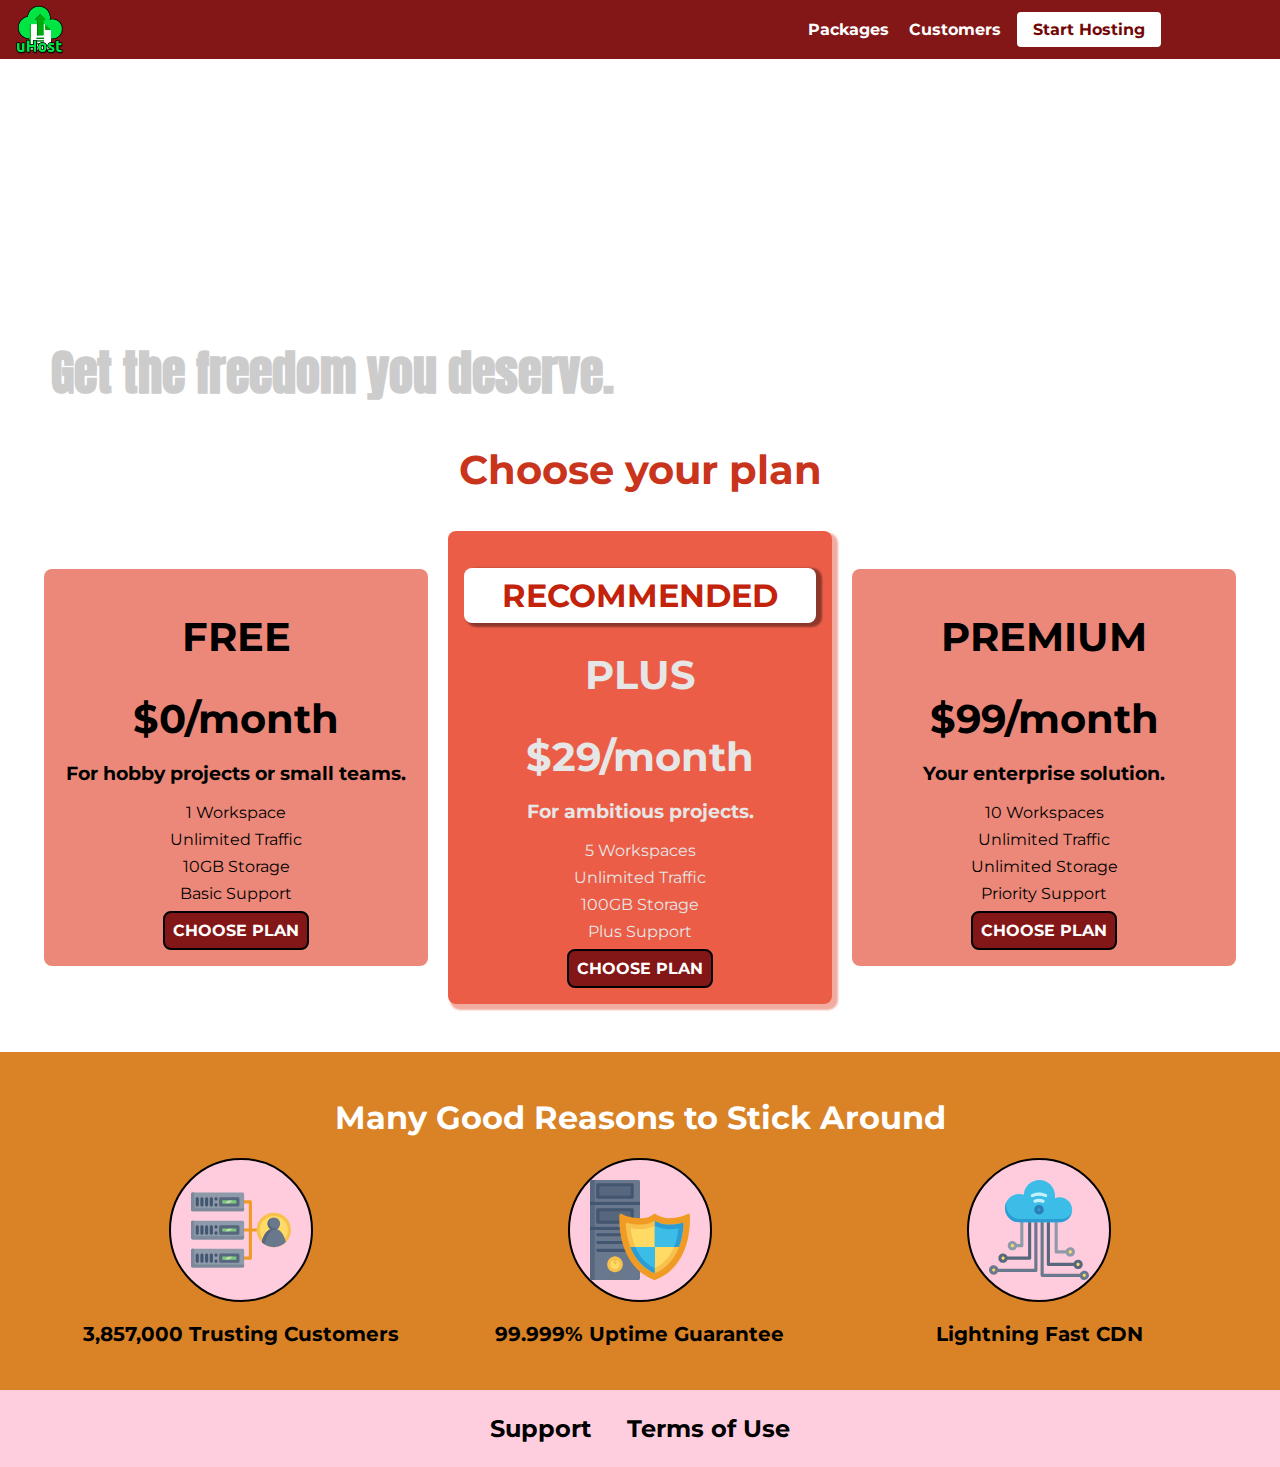
<file: index.html>
<!DOCTYPE html>
<html lang="en">
  <head>
    <meta charset="UTF-8" />
    <!-- <meta name="viewport" content="width=device-width, initial-scale=1.0" /> -->
    <title>uHost</title>
    <link rel="preconnect" href="https://fonts.googleapis.com" />
    <link rel="preconnect" href="https://fonts.gstatic.com" crossorigin />
    <link
      href="https://fonts.googleapis.com/css2?family=Anton&display=swap"
      rel="stylesheet"
    />
    <link
      href="https://fonts.googleapis.com/css2?family=Anton&family=Montserrat:ital,wght@0,100..900;1,100..900&display=swap"
      rel="stylesheet"
    />
    <link rel="stylesheet" href="global.css" />
    <link rel="stylesheet" href="layout.css" />
    <link rel="stylesheet" href="main.css" />
  </head>
  <body>
    <div class="backdrop"></div>
    <div class="modal">
      <h1 class="modal__title">Do you want to continue?</h1>
      <div class="modal__actions">
        <a href="start-hosting/index.html" class="modal__action">Yes!</a>
        <button class="modal__action modal__action--negative" type="button">
          No!
        </button>
      </div>
    </div>
    <header class="main-header">
      <div>
        <a href="index.html" class="main-header__brand"
          ><img
            src="images/uhost-icon.png"
            alt="uHost-Your Favourite Hosting Company"
        /></a>
        <button class="toggle-button">
          <span class="toggle-button__bar"></span>
          <span class="toggle-button__bar"></span>
          <span class="toggle-button__bar"></span>
        </button>
      </div>
      <nav class="main-nav">
        <ul class="main-nav__items">
          <li class="main-nav__item">
            <a href="packages/index.html">Packages</a>
          </li>
          <li class="main-nav__item">
            <a href="customers/index.html">Customers</a>
          </li>
          <li class="main-nav__item main-nav__item--cta">
            <a href="start-hosting/index.html">Start Hosting</a>
          </li>
        </ul>
      </nav>
    </header>
    <nav class="mobile-nav">
      <ul class="mobile-nav__items">
        <li class="mobile-nav__item">
          <a href="packages/index.html">Packages</a>
        </li>
        <li class="mobile-nav__item">
          <a href="customers/index.html">Customers</a>
        </li>
        <li class="mobile-nav__item mobile-nav__item--cta">
          <a href="start-hosting/index.html">Start Hosting</a>
        </li>
      </ul>
    </nav>
    <main>
      <section id="product-overview">
        <h1>Get the freedom you deserve.</h1>
      </section>
      <section id="plans">
        <h1 class="plans__title">Choose your plan</h1>
        <div id="plans__list">
          <article class="plan">
            <h1 class="plan__title">FREE</h1>
            <h2 class="plan__price">$0/month</h2>
            <h3>For hobby projects or small teams.</h3>
            <ul class="plan__features">
              <li>1 Workspace</li>
              <li>Unlimited Traffic</li>
              <li>10GB Storage</li>
              <li>Basic Support</li>
            </ul>
            <div>
              <button class="button">CHOOSE PLAN</button>
            </div>
          </article>
          <article class="plan plan--highlighted">
            <h1 class="plan__annotation">RECOMMENDED</h1>
            <h1 class="plan__title">PLUS</h1>
            <h2 class="plan__price">$29/month</h2>
            <h3>For ambitious projects.</h3>
            <ul class="plan__features">
              <li>5 Workspaces</li>
              <li>Unlimited Traffic</li>
              <li>100GB Storage</li>
              <li>Plus Support</li>
            </ul>
            <div>
              <button class="button">CHOOSE PLAN</button>
            </div>
          </article>
          <article class="plan">
            <h1 class="plan__title">PREMIUM</h1>
            <h2 class="plan__price">$99/month</h2>
            <h3>Your enterprise solution.</h3>
            <ul class="plan__features">
              <li>10 Workspaces</li>
              <li>Unlimited Traffic</li>
              <li>Unlimited Storage</li>
              <li>Priority Support</li>
            </ul>
            <div>
              <button class="button">CHOOSE PLAN</button>
            </div>
          </article>
        </div>
      </section>
      <section id="key-features">
        <h1 class="key-features__title">Many Good Reasons to Stick Around</h1>
        <ul class="key-feature__list">
          <li class="key-feature">
            <div class="key-feature__image">
              <svg viewBox="0 0 512 512">
                <path
                  style="fill: #f09b24"
                  d="M344,248h-32V112c0-4.418-3.582-8-8-8h-40c-4.418,0-8,3.582-8,8s3.582,8,8,8h32v128h-32  c-4.418,0-8,3.582-8,8s3.582,8,8,8h32v128h-32c-4.418,0-8,3.582-8,8s3.582,8,8,8h40c4.418,0,8-3.582,8-8V264h32c4.418,0,8-3.582,8-8  S348.418,248,344,248z"
                />
                <path
                  style="fill: #8e9aa9"
                  d="M264,64H8c-4.418,0-8,3.582-8,8v80c0,4.418,3.582,8,8,8h256c4.418,0,8-3.582,8-8V72  C272,67.582,268.418,64,264,64z"
                />
                <path
                  style="fill: #7c899b"
                  d="M24,144c-4.418,0-8-3.582-8-8V64H8c-4.418,0-8,3.582-8,8v80c0,4.418,3.582,8,8,8h256  c4.418,0,8-3.582,8-8v-8H24z"
                />
                <rect
                  x="152"
                  y="96"
                  style="fill: #b8e3a8"
                  width="88"
                  height="32"
                />
                <g>
                  <polygon
                    style="fill: #7ec97d"
                    points="152,96 152,128 166,128 198,96  "
                  />
                  <polygon
                    style="fill: #7ec97d"
                    points="220,96 188,128 240,128 240,96  "
                  />
                </g>
                <path
                  style="fill: #56677e"
                  d="M240,136h-88c-4.418,0-8-3.582-8-8V96c0-4.418,3.582-8,8-8h88c4.418,0,8,3.582,8,8v32  C248,132.418,244.418,136,240,136z M160,120h72v-16h-72V120z"
                />
                <g>
                  <path
                    style="fill: #435670"
                    d="M32,136c-4.418,0-8-3.582-8-8V96c0-4.418,3.582-8,8-8s8,3.582,8,8v32C40,132.418,36.418,136,32,136z   "
                  />
                  <path
                    style="fill: #435670"
                    d="M56,136c-4.418,0-8-3.582-8-8V96c0-4.418,3.582-8,8-8s8,3.582,8,8v32C64,132.418,60.418,136,56,136z   "
                  />
                  <path
                    style="fill: #435670"
                    d="M80,136c-4.418,0-8-3.582-8-8V96c0-4.418,3.582-8,8-8s8,3.582,8,8v32C88,132.418,84.418,136,80,136z   "
                  />
                  <path
                    style="fill: #435670"
                    d="M104,136c-4.418,0-8-3.582-8-8V96c0-4.418,3.582-8,8-8s8,3.582,8,8v32   C112,132.418,108.418,136,104,136z"
                  />
                  <path
                    style="fill: #435670"
                    d="M128,105c-4.418,0-8-3.582-8-8v-1c0-4.418,3.582-8,8-8s8,3.582,8,8v1   C136,101.418,132.418,105,128,105z"
                  />
                  <path
                    style="fill: #435670"
                    d="M128,136c-4.418,0-8-3.582-8-8v-1c0-4.418,3.582-8,8-8s8,3.582,8,8v1   C136,132.418,132.418,136,128,136z"
                  />
                </g>
                <path
                  style="fill: #8e9aa9"
                  d="M264,208H8c-4.418,0-8,3.582-8,8v80c0,4.418,3.582,8,8,8h256c4.418,0,8-3.582,8-8v-80  C272,211.582,268.418,208,264,208z"
                />
                <path
                  style="fill: #7c899b"
                  d="M24,288c-4.418,0-8-3.582-8-8v-72H8c-4.418,0-8,3.582-8,8v80c0,4.418,3.582,8,8,8h256  c4.418,0,8-3.582,8-8v-8H24z"
                />
                <rect
                  x="152"
                  y="240"
                  style="fill: #b8e3a8"
                  width="88"
                  height="32"
                />
                <g>
                  <polygon
                    style="fill: #7ec97d"
                    points="152,240 152,272 166,272 198,240  "
                  />
                  <polygon
                    style="fill: #7ec97d"
                    points="220,240 188,272 240,272 240,240  "
                  />
                </g>
                <path
                  style="fill: #56677e"
                  d="M240,280h-88c-4.418,0-8-3.582-8-8v-32c0-4.418,3.582-8,8-8h88c4.418,0,8,3.582,8,8v32  C248,276.418,244.418,280,240,280z M160,264h72v-16h-72V264z"
                />
                <g>
                  <path
                    style="fill: #435670"
                    d="M32,280c-4.418,0-8-3.582-8-8v-32c0-4.418,3.582-8,8-8s8,3.582,8,8v32C40,276.418,36.418,280,32,280   z"
                  />
                  <path
                    style="fill: #435670"
                    d="M56,280c-4.418,0-8-3.582-8-8v-32c0-4.418,3.582-8,8-8s8,3.582,8,8v32C64,276.418,60.418,280,56,280   z"
                  />
                  <path
                    style="fill: #435670"
                    d="M80,280c-4.418,0-8-3.582-8-8v-32c0-4.418,3.582-8,8-8s8,3.582,8,8v32C88,276.418,84.418,280,80,280   z"
                  />
                  <path
                    style="fill: #435670"
                    d="M104,280c-4.418,0-8-3.582-8-8v-32c0-4.418,3.582-8,8-8s8,3.582,8,8v32   C112,276.418,108.418,280,104,280z"
                  />
                  <path
                    style="fill: #435670"
                    d="M128,249c-4.418,0-8-3.582-8-8v-1c0-4.418,3.582-8,8-8s8,3.582,8,8v1   C136,245.418,132.418,249,128,249z"
                  />
                  <path
                    style="fill: #435670"
                    d="M128,280c-4.418,0-8-3.582-8-8v-1c0-4.418,3.582-8,8-8s8,3.582,8,8v1   C136,276.418,132.418,280,128,280z"
                  />
                </g>
                <path
                  style="fill: #8e9aa9"
                  d="M264,352H8c-4.418,0-8,3.582-8,8v80c0,4.418,3.582,8,8,8h256c4.418,0,8-3.582,8-8v-80  C272,355.582,268.418,352,264,352z"
                />
                <path
                  style="fill: #7c899b"
                  d="M24,432c-4.418,0-8-3.582-8-8v-72H8c-4.418,0-8,3.582-8,8v80c0,4.418,3.582,8,8,8h256  c4.418,0,8-3.582,8-8v-8H24z"
                />
                <rect
                  x="152"
                  y="384"
                  style="fill: #b8e3a8"
                  width="88"
                  height="32"
                />
                <g>
                  <polygon
                    style="fill: #7ec97d"
                    points="152,384 152,416 166,416 198,384  "
                  />
                  <polygon
                    style="fill: #7ec97d"
                    points="220,384 188,416 240,416 240,384  "
                  />
                </g>
                <path
                  style="fill: #56677e"
                  d="M240,424h-88c-4.418,0-8-3.582-8-8v-32c0-4.418,3.582-8,8-8h88c4.418,0,8,3.582,8,8v32  C248,420.418,244.418,424,240,424z M160,408h72v-16h-72V408z"
                />
                <g>
                  <path
                    style="fill: #435670"
                    d="M32,424c-4.418,0-8-3.582-8-8v-32c0-4.418,3.582-8,8-8s8,3.582,8,8v32C40,420.418,36.418,424,32,424   z"
                  />
                  <path
                    style="fill: #435670"
                    d="M56,424c-4.418,0-8-3.582-8-8v-32c0-4.418,3.582-8,8-8s8,3.582,8,8v32C64,420.418,60.418,424,56,424   z"
                  />
                  <path
                    style="fill: #435670"
                    d="M80,424c-4.418,0-8-3.582-8-8v-32c0-4.418,3.582-8,8-8s8,3.582,8,8v32C88,420.418,84.418,424,80,424   z"
                  />
                  <path
                    style="fill: #435670"
                    d="M104,424c-4.418,0-8-3.582-8-8v-32c0-4.418,3.582-8,8-8s8,3.582,8,8v32   C112,420.418,108.418,424,104,424z"
                  />
                  <path
                    style="fill: #435670"
                    d="M128,393c-4.418,0-8-3.582-8-8v-1c0-4.418,3.582-8,8-8s8,3.582,8,8v1   C136,389.418,132.418,393,128,393z"
                  />
                  <path
                    style="fill: #435670"
                    d="M128,424c-4.418,0-8-3.582-8-8v-1c0-4.418,3.582-8,8-8s8,3.582,8,8v1   C136,420.418,132.418,424,128,424z"
                  />
                </g>
                <path
                  style="fill: #f7c14d"
                  d="M424,168c-48.523,0-88,39.477-88,88s39.477,88,88,88s88-39.477,88-88S472.523,168,424,168z"
                />
                <path
                  style="fill: #ffdb66"
                  d="M424,184c-39.701,0-72,32.299-72,72s32.299,72,72,72s72-32.299,72-72S463.701,184,424,184z"
                />
                <path
                  style="fill: #69788d"
                  d="M484.893,314.16C476.393,274.588,451.922,248,424,248s-52.393,26.588-60.893,66.16  c-0.605,2.82,0.354,5.749,2.511,7.664C381.731,336.124,402.465,344,424,344s42.269-7.876,58.381-22.176  C484.539,319.909,485.498,316.98,484.893,314.16z"
                />
                <path
                  style="fill: #56677e"
                  d="M434.053,249.171C430.768,248.403,427.411,248,424,248c-27.922,0-52.393,26.588-60.893,66.16  c-0.605,2.82,0.354,5.749,2.511,7.664c3.383,3.002,6.979,5.703,10.734,8.125C384.904,286.243,407.373,255.378,434.053,249.171z"
                />
                <path
                  style="fill: #69788d"
                  d="M424,192c-17.645,0-32,14.355-32,32s14.355,32,32,32s32-14.355,32-32S441.645,192,424,192z"
                />
                <path
                  style="fill: #56677e"
                  d="M432,248c-17.645,0-32-14.355-32-32c0-6.783,2.128-13.076,5.742-18.258  C397.444,203.53,392,213.138,392,224c0,17.645,14.355,32,32,32c10.862,0,20.471-5.444,26.258-13.742  C445.076,245.872,438.783,248,432,248z"
                />
              </svg>
            </div>
            <p class="key-feature__description">3,857,000 Trusting Customers</p>
          </li>
          <li class="key-feature">
            <div class="key-feature__image">
              <svg viewBox="0 0 512 512">
                <path
                  style="fill: #69788d"
                  d="M248,0H8C3.582,0,0,3.582,0,8v496c0,4.418,3.582,8,8,8h240c4.418,0,8-3.582,8-8V8  C256,3.582,252.418,0,248,0z"
                />
                <path
                  style="fill: #56677e"
                  d="M24,504V8c0-4.418,3.582-8,8-8H8C3.582,0,0,3.582,0,8v496c0,4.418,3.582,8,8,8h24  C27.582,512,24,508.418,24,504z"
                />
                <g>
                  <rect
                    x="0"
                    y="112"
                    style="fill: #435670"
                    width="256"
                    height="16"
                  />
                  <rect
                    x="0"
                    y="240"
                    style="fill: #435670"
                    width="256"
                    height="16"
                  />
                </g>
                <path
                  style="fill: #f7c14d"
                  d="M128,392c-22.056,0-40,17.944-40,40s17.944,40,40,40s40-17.944,40-40S150.056,392,128,392z"
                />
                <path
                  style="fill: #ffdb66"
                  d="M128,408c-13.233,0-24,10.767-24,24s10.767,24,24,24s24-10.767,24-24S141.233,408,128,408z"
                />
                <path
                  style="fill: #f7c14d"
                  d="M128,392c-2.739,0-5.414,0.278-8,0.805V424c0,4.418,3.582,8,8,8c4.418,0,8-3.582,8-8v-31.195  C133.414,392.278,130.739,392,128,392z"
                />
                <g>
                  <path
                    style="fill: #435670"
                    d="M216,288H40c-4.418,0-8-3.582-8-8s3.582-8,8-8h176c4.418,0,8,3.582,8,8S220.418,288,216,288z"
                  />
                  <path
                    style="fill: #435670"
                    d="M216,328H40c-4.418,0-8-3.582-8-8s3.582-8,8-8h176c4.418,0,8,3.582,8,8S220.418,328,216,328z"
                  />
                  <path
                    style="fill: #435670"
                    d="M216,368H40c-4.418,0-8-3.582-8-8s3.582-8,8-8h176c4.418,0,8,3.582,8,8S220.418,368,216,368z"
                  />
                  <path
                    style="fill: #435670"
                    d="M216,16H40c-4.418,0-8,3.582-8,8v64c0,4.418,3.582,8,8,8h176c4.418,0,8-3.582,8-8V24   C224,19.582,220.418,16,216,16z"
                  />
                </g>
                <rect
                  x="48"
                  y="32"
                  style="fill: #56677e"
                  width="160"
                  height="48"
                />
                <path
                  style="fill: #435670"
                  d="M216,144H40c-4.418,0-8,3.582-8,8v64c0,4.418,3.582,8,8,8h176c4.418,0,8-3.582,8-8v-64  C224,147.582,220.418,144,216,144z"
                />
                <rect
                  x="48"
                  y="160"
                  style="fill: #56677e"
                  width="160"
                  height="48"
                />
                <path
                  style="fill: #f09b24"
                  d="M511.747,180.237c-0.194-6.537-8.107-10.107-13.135-5.894c-5.6,4.693-42.904,21.282-98.514,21.282  c-33.45,0-64.625-20.999-64.929-21.206c-2.9-1.991-6.764-1.85-9.512,0.346c-2.677,2.135-27.201,20.86-63.793,20.86  c-55.607,0-92.914-16.589-98.515-21.282c-5.028-4.211-12.941-0.645-13.135,5.894c-1.634,54.834,4.655,105.941,18.693,151.903  c12.096,39.604,29.759,74.047,52.497,102.373c27.538,34.304,62.743,59.882,104.66,76.045c3.069,1.918,6.757,1.921,9.83,0  c41.917-16.163,77.122-41.741,104.66-76.045c22.738-28.326,40.401-62.77,52.497-102.373  C507.092,286.179,513.381,235.071,511.747,180.237z"
                />
                <path
                  style="fill: #f7c14d"
                  d="M476.21,221.226c-1.953-1.631-4.568-2.235-7.036-1.628c-21.686,5.327-44.926,8.028-69.075,8.028  c-25.926,0-49.633-8.975-64.955-16.504c-2.307-1.134-5.016-1.091-7.284,0.116c-14.059,7.477-36.919,16.388-65.994,16.388  c-24.153,0-47.394-2.701-69.075-8.028c-5.155-1.268-10.221,2.966-9.894,8.261c2.077,33.693,7.668,65.635,16.616,94.935  c22.774,74.565,66.139,126.334,128.888,153.868c2.032,0.891,4.397,0.891,6.43,0c61.777-27.107,104.716-78.876,127.62-153.868  c8.948-29.3,14.539-61.241,16.616-94.935C479.224,225.319,478.163,222.856,476.21,221.226z"
                />
                <path
                  style="fill: #ffdb66"
                  d="M331.609,451.727c-52.604-25.289-89.304-70.987-109.144-135.944  c-6.532-21.39-11.162-44.336-13.82-68.447c17.133,2.852,34.952,4.291,53.22,4.291c29.394,0,53.376-7.793,69.978-15.561  c17.44,7.736,41.656,15.561,68.256,15.561c18.267,0,36.085-1.439,53.219-4.291c-2.659,24.112-7.288,47.06-13.82,68.448  C419.545,381.108,383.27,426.805,331.609,451.727z"
                />
                <g>
                  <path
                    style="fill: #2c9dd4"
                    d="M479.066,227.858c0.157-2.539-0.903-5.002-2.856-6.633s-4.568-2.235-7.036-1.628   c-21.686,5.327-44.926,8.028-69.075,8.028c-25.926,0-49.633-8.975-64.955-16.504c-1.057-0.52-2.2-0.78-3.345-0.806l-0.072,133.351   h123.601c2.556-6.746,4.933-13.702,7.123-20.874C471.398,293.493,476.989,261.552,479.066,227.858z"
                  />
                  <path
                    style="fill: #2c9dd4"
                    d="M206.658,343.667c24.153,63.42,65.028,108.108,121.743,132.995c1.031,0.452,2.147,0.673,3.263,0.666   l0.063-133.661H206.658z"
                  />
                </g>
                <g>
                  <path
                    style="fill: #3cbde8"
                    d="M439.497,315.783c6.532-21.389,11.161-44.336,13.82-68.448c-17.134,2.852-34.952,4.291-53.219,4.291   c-26.6,0-50.815-7.824-68.256-15.561l-0.116,107.601h97.758C433.179,334.807,436.524,325.518,439.497,315.783z"
                  />
                  <path
                    style="fill: #3cbde8"
                    d="M232.523,343.667c21.144,50.298,54.363,86.56,99.087,108.06l0.117-108.06H232.523z"
                  />
                </g>
              </svg>
            </div>
            <p class="key-feature__description">99.999% Uptime Guarantee</p>
          </li>
          <li class="key-feature">
            <div class="key-feature__image">
              <svg viewBox="0 0 512 512">
                <path
                  style="fill: #8e9aa9"
                  d="M168,200c-4.418,0-8,3.582-8,8v120h-17.376c-3.302-9.311-12.194-16-22.624-16  c-13.234,0-24,10.767-24,24s10.766,24,24,24c10.429,0,19.321-6.689,22.624-16H168c4.418,0,8-3.582,8-8V208  C176,203.582,172.418,200,168,200z"
                />
                <path
                  style="fill: #ffdb66"
                  d="M120,328c-4.411,0-8,3.589-8,8s3.589,8,8,8s8-3.589,8-8S124.411,328,120,328z"
                />
                <path
                  style="fill: #56677e"
                  d="M208,200c-4.418,0-8,3.582-8,8v184H94.624C91.322,382.689,82.43,376,72,376  c-13.234,0-24,10.767-24,24s10.766,24,24,24c10.429,0,19.321-6.689,22.624-16H208c4.418,0,8-3.582,8-8V208  C216,203.582,212.418,200,208,200z"
                />
                <path
                  style="fill: #ffdb66"
                  d="M72,392c-4.411,0-8,3.589-8,8s3.589,8,8,8s8-3.589,8-8S76.411,392,72,392z"
                />
                <path
                  style="fill: #69788d"
                  d="M240,208c-4.418,0-8,3.582-8,8v239H47.24c-2.671-10.34-12.078-18-23.24-18c-13.234,0-24,10.767-24,24  s10.766,24,24,24c9.666,0,18.009-5.747,21.809-14H240c4.418,0,8-3.582,8-8V216C248,211.582,244.418,208,240,208z"
                />
                <path
                  style="fill: #ffdb66"
                  d="M24,453c-4.411,0-8,3.589-8,8s3.589,8,8,8s8-3.589,8-8S28.411,453,24,453z"
                />
                <path
                  style="fill: #69788d"
                  d="M488,464c-10.429,0-19.321,6.689-22.624,16H280V208c0-4.418-3.582-8-8-8s-8,3.582-8,8v280  c0,4.418,3.582,8,8,8h193.376c3.302,9.311,12.194,16,22.624,16c13.234,0,24-10.767,24-24S501.234,464,488,464z"
                />
                <path
                  style="fill: #ffdb66"
                  d="M488,480c-4.411,0-8,3.589-8,8s3.589,8,8,8s8-3.589,8-8S492.411,480,488,480z"
                />
                <path
                  style="fill: #56677e"
                  d="M456,408c-10.429,0-19.321,6.689-22.624,16H312V208c0-4.418-3.582-8-8-8s-8,3.582-8,8v224  c0,4.418,3.582,8,8,8h129.376c3.302,9.311,12.194,16,22.624,16c13.234,0,24-10.767,24-24S469.234,408,456,408z"
                />
                <path
                  style="fill: #ffdb66"
                  d="M456,424c-4.411,0-8,3.589-8,8s3.589,8,8,8s8-3.589,8-8S460.411,424,456,424z"
                />
                <path
                  style="fill: #8e9aa9"
                  d="M416,344c-10.429,0-19.321,6.689-22.624,16H352V208c0-4.418-3.582-8-8-8s-8,3.582-8,8v160  c0,4.418,3.582,8,8,8h49.376c3.302,9.311,12.194,16,22.624,16c13.234,0,24-10.767,24-24S429.234,344,416,344z"
                />
                <path
                  style="fill: #ffdb66"
                  d="M416,360c-4.411,0-8,3.589-8,8s3.589,8,8,8s8-3.589,8-8S420.411,360,416,360z"
                />
                <path
                  style="fill: #3cbde8"
                  d="M362,88c-8.741,0-17.231,1.751-25.06,5.085C337.646,88.797,338,84.43,338,80  c0-44.112-35.888-80-80-80c-42.823,0-77.895,33.816-79.909,76.149C170.393,73.415,162.244,72,154,72c-39.701,0-72,32.299-72,72  s32.299,72,72,72h208c35.29,0,64-28.71,64-64S397.29,88,362,88z"
                />
                <path
                  style="fill: #2c9dd4"
                  d="M368,200H160c-39.701,0-72-32.299-72-72c0-5.863,0.721-11.559,2.05-17.019  C84.918,120.88,82,132.102,82,144c0,39.701,32.299,72,72,72h208c30.389,0,55.88-21.296,62.379-49.743  C413.565,186.327,392.352,200,368,200z"
                />
                <path
                  style="fill: #2a7db5"
                  d="M256,128c-13.234,0-24,10.767-24,24s10.766,24,24,24c13.233,0,24-10.767,24-24S269.233,128,256,128z"
                />
                <path
                  style="fill: #2c9dd4"
                  d="M256,144c-4.411,0-8,3.589-8,8s3.589,8,8,8c4.411,0,8-3.589,8-8S260.411,144,256,144z"
                />
                <g>
                  <path
                    style="fill: #c5f1fa"
                    d="M221.755,87.695c-2.994,0-5.864-1.688-7.233-4.572c-1.894-3.991-0.194-8.763,3.798-10.657   C230.157,66.849,242.834,64,256,64c13.166,0,25.844,2.849,37.68,8.466c3.992,1.895,5.692,6.666,3.798,10.657   s-6.666,5.692-10.657,3.798C277.144,82.328,266.774,80,256,80c-10.774,0-21.144,2.328-30.821,6.921   C224.072,87.446,222.904,87.695,221.755,87.695z"
                  />
                  <path
                    style="fill: #c5f1fa"
                    d="M276.545,116.618c-1.148,0-2.316-0.249-3.424-0.774C267.745,113.293,261.985,112,256,112   c-5.985,0-11.745,1.293-17.121,3.844c-3.991,1.895-8.763,0.192-10.657-3.798c-1.894-3.992-0.193-8.764,3.798-10.657   C239.557,97.813,247.625,96,256,96c8.376,0,16.444,1.813,23.98,5.389c3.991,1.894,5.692,6.665,3.798,10.657   C282.41,114.93,279.539,116.618,276.545,116.618z"
                  />
                </g>
              </svg>
            </div>
            <p class="key-feature__description">Lightning Fast CDN</p>
          </li>
        </ul>
      </section>
    </main>
    <footer class="main-footer">
      <nav>
        <ul class="main-footer__links">
          <li class="main-footer__link">
            <a href="#">Support</a>
          </li>
          <li class="main-footer__link">
            <a href="#">Terms of Use</a>
          </li>
        </ul>
      </nav>
    </footer>
    <script src="layout.js"></script>
  </body>
</html>
</file>
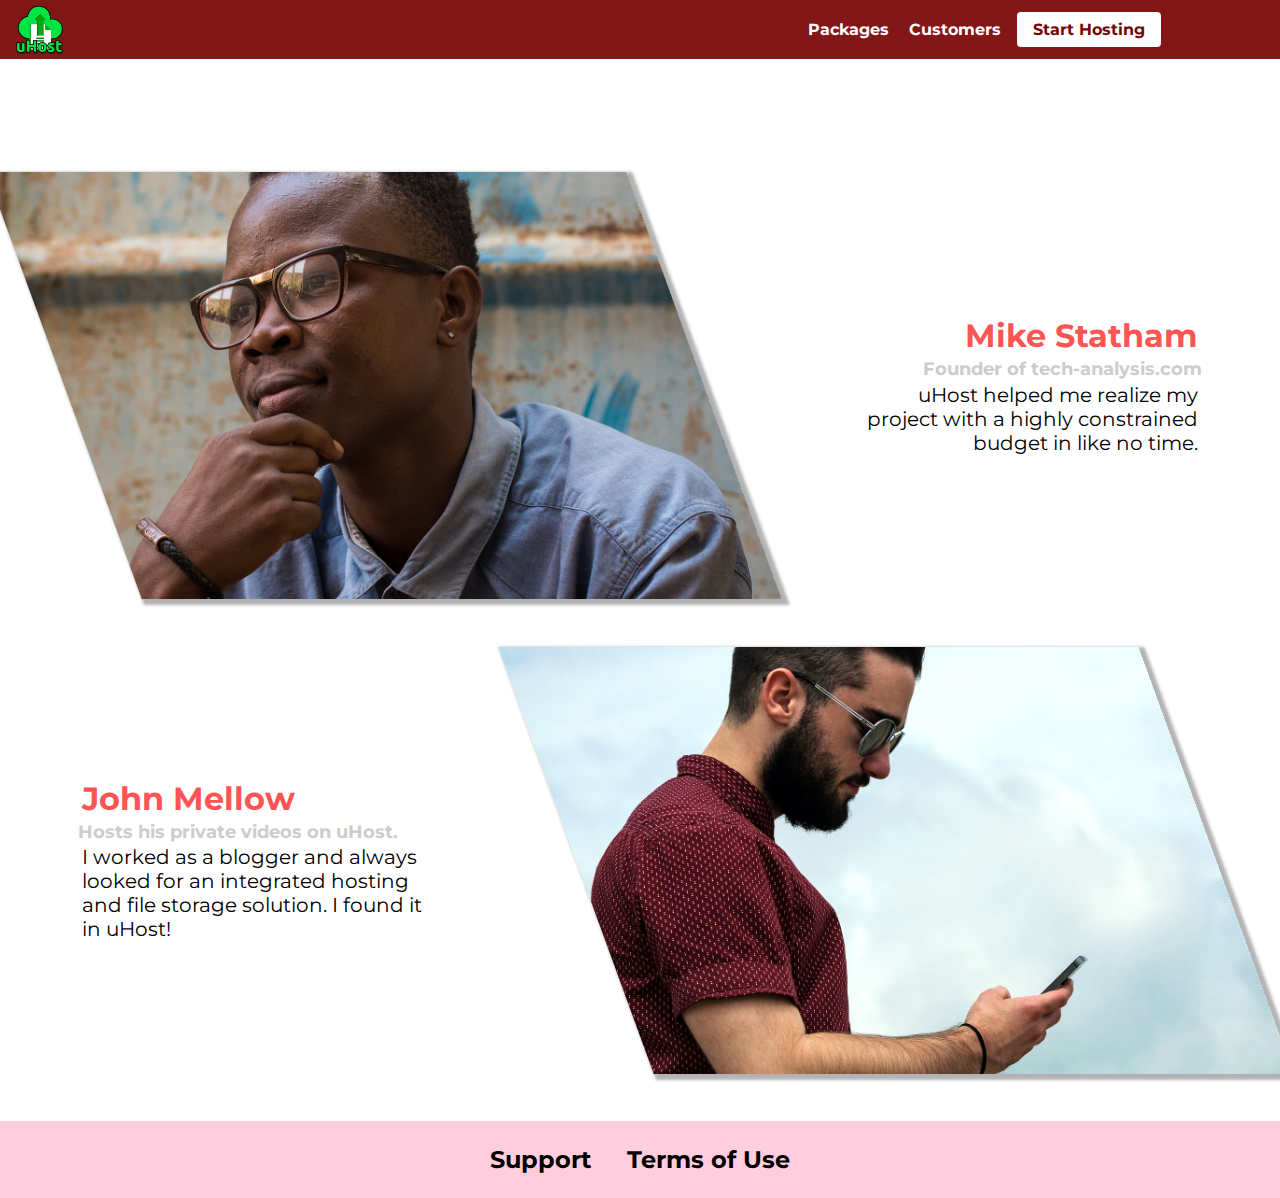
<file: customers/index.html>
<!DOCTYPE html>
<html lang="en">
  <head>
    <meta charset="UTF-8" />
    <meta name="viewport" content="width=device-width, initial-scale=1.0" />
    <title>customers</title>
    <link rel="preconnect" href="https://fonts.googleapis.com" />
    <link rel="preconnect" href="https://fonts.gstatic.com" crossorigin />
    <link
      href="https://fonts.googleapis.com/css2?family=Anton&display=swap"
      rel="stylesheet"
    />
    <link
      href="https://fonts.googleapis.com/css2?family=Anton&family=Montserrat:ital,wght@0,100..900;1,100..900&display=swap"
      rel="stylesheet"
    />
    <link rel="stylesheet" href="../global.css" />
    <link rel="stylesheet" href="../layout.css" />
    <link rel="stylesheet" href="customers.css" />
  </head>
  <body>
    <div class="backdrop"></div>
    <header class="main-header">
      <div>
        <button class="toggle-button">
          <span class="toggle-button__bar"></span>
          <span class="toggle-button__bar"></span>
          <span class="toggle-button__bar"></span>
        </button>
        <a href="../index.html" class="main-header__brand"
          ><img
            src="../images/uhost-icon.png"
            alt="uHost-Your Favourite Hosting Company"
        /></a>
      </div>
      <nav class="main-nav">
        <ul class="main-nav__items">
          <li class="main-nav__item">
            <a href="../packages/index.html">Packages</a>
          </li>
          <li class="main-nav__item">
            <a href="index.html">Customers</a>
          </li>
          <li class="main-nav__item main-nav__item--cta">
            <a href="../start-hosting/index.html">Start Hosting</a>
          </li>
        </ul>
      </nav>
    </header>
    <nav class="mobile-nav">
      <ul class="mobile-nav__items">
        <li class="mobile-nav__item">
          <a href="../packages/index.html">Packages</a>
        </li>
        <li class="mobile-nav__item">
          <a href="index.html">Customers</a>
        </li>
        <li class="mobile-nav__item mobile-nav__item--cta">
          <a href="../start-hosting/index.html">Start Hosting</a>
        </li>
      </ul>
    </nav>
    <main>
      <section>
        <div class="testimonial" id="customer-1">
          <div class="testimonial__image-container">
            <img
              class="testimonial__image"
              src="../images/customer-1.jpg"
              alt="Mike Statham - Customer"
            />
          </div>
          <div class="testimonial__info">
            <h1 class="testimonial__name">Mike Statham</h1>
            <h2 class="testimonial__subtitle">
              Founder of
              <a href="tech-analysis.com">tech-analysis.com</a>
            </h2>
            <p class="testimonial__text">
              uHost helped me realize my project with a highly constrained
              budget in like no time.
            </p>
          </div>
        </div>
        <div class="testimonial" id="customer-2">
          <div class="testimonial__info">
            <h1 class="testimonial__name">John Mellow</h1>
            <h2 class="testimonial__subtitle">
              Hosts his private videos on uHost.
            </h2>
            <p class="testimonial__text">
              I worked as a blogger and always looked for an integrated hosting
              and file storage solution. I found it in uHost!
            </p>
          </div>
          <div class="testimonial__image-container">
            <img
              src="../images/customer-2.jpg"
              alt="John Mellow - Customer"
              class="testimonial__image"
            />
          </div>
        </div>
      </section>
    </main>
    <footer class="main-footer">
      <nav>
        <ul class="main-footer__links">
          <li class="main-footer__link">
            <a href="#">Support</a>
          </li>
          <li class="main-footer__link">
            <a href="#">Terms of Use</a>
          </li>
        </ul>
      </nav>
    </footer>
    <script src="../layout.js"></script>
  </body>
</html>
</file>
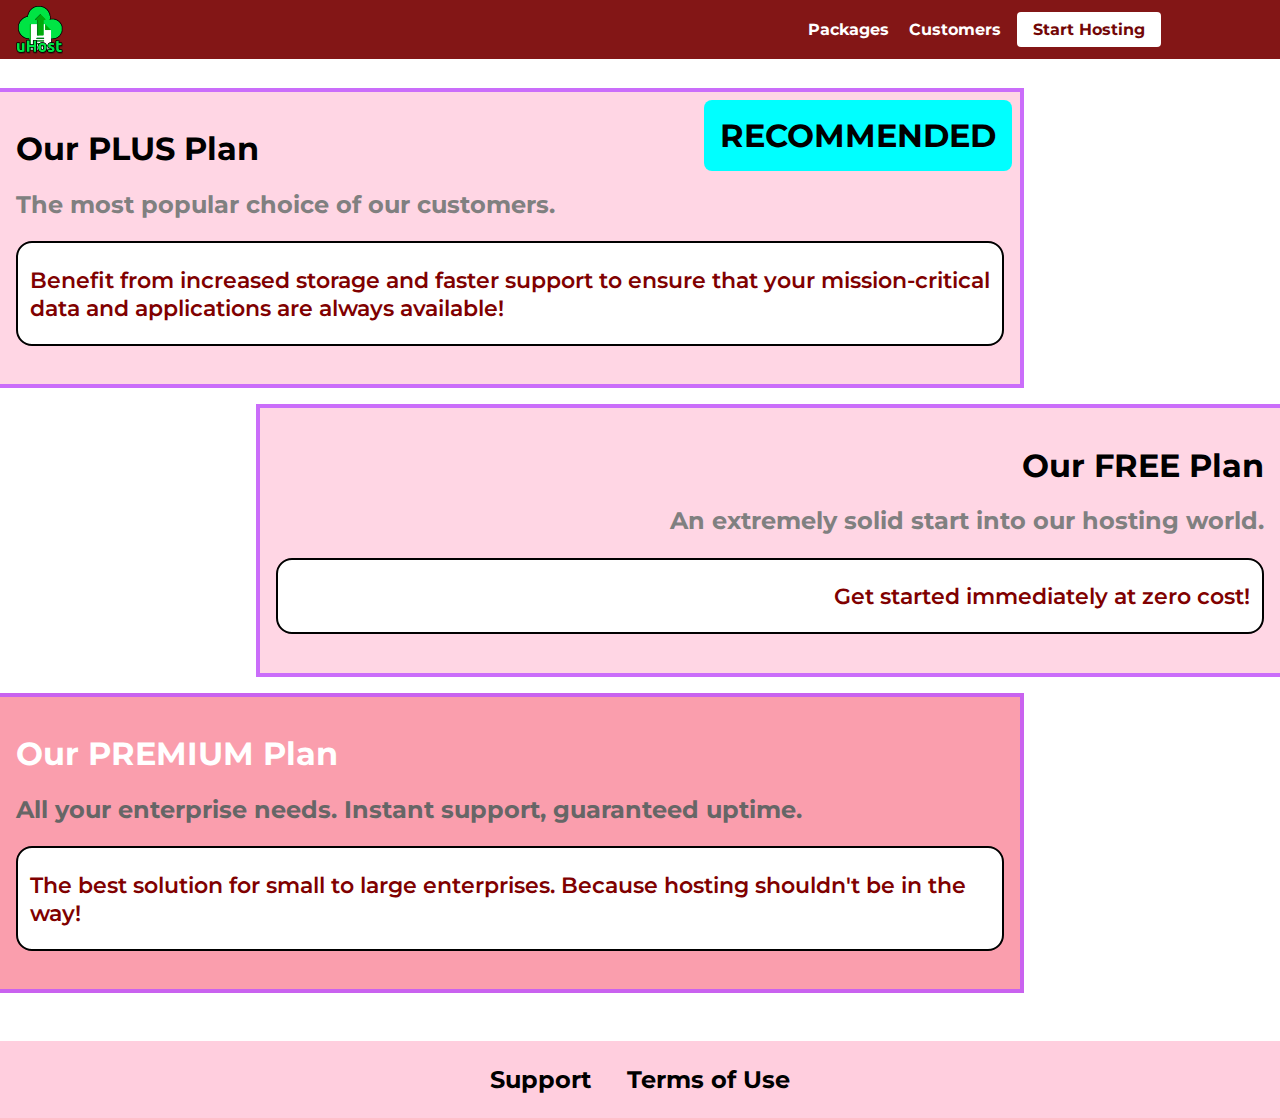
<file: packages/index.html>
<!DOCTYPE html>
<html lang="en">
  <head>
    <meta charset="UTF-8" />
    <meta name="viewport" content="width=device-width, initial-scale=1.0" />
    <title>uHost</title>
    <link rel="preconnect" href="https://fonts.googleapis.com" />
    <link rel="preconnect" href="https://fonts.gstatic.com" crossorigin />
    <link
      href="https://fonts.googleapis.com/css2?family=Anton&display=swap"
      rel="stylesheet"
    />
    <link
      href="https://fonts.googleapis.com/css2?family=Anton&family=Montserrat:ital,wght@0,100..900;1,100..900&display=swap"
      rel="stylesheet"
    />
    <link rel="stylesheet" href="../global.css" />
    <link rel="stylesheet" href="../layout.css" />
    <link rel="stylesheet" href="packages.css" />
  </head>
  <body>
    <div class="backdrop"></div>
    <header class="main-header">
      <div>
        <button class="toggle-button">
          <span class="toggle-button__bar"></span>
          <span class="toggle-button__bar"></span>
          <span class="toggle-button__bar"></span>
        </button>
        <a href="../index.html" class="main-header__brand"
          ><img
            src="../images/uhost-icon.png"
            alt="uHost-Your Favourite Hosting Company"
        /></a>
      </div>
      <nav class="main-nav">
        <ul class="main-nav__items">
          <li class="main-nav__item">
            <a href="index.html">Packages</a>
          </li>
          <li class="main-nav__item">
            <a href="../customers/index.html">Customers</a>
          </li>
          <li class="main-nav__item main-nav__item--cta">
            <a href="../start-hosting/index.html">Start Hosting</a>
          </li>
        </ul>
      </nav>
    </header>
    <nav class="mobile-nav">
      <ul class="mobile-nav__items">
        <li class="mobile-nav__item">
          <a href="index.html">Packages</a>
        </li>
        <li class="mobile-nav__item">
          <a href="../customers/index.html">Customers</a>
        </li>
        <li class="mobile-nav__item mobile-nav__item--cta">
          <a href="../start-hosting/index.html">Start Hosting</a>
        </li>
      </ul>
    </nav>
    <main class="packages">
      <section class="package">
        <a href="#" id="plus">
          <h1 class="package__title">Our PLUS Plan</h1>
          <h1 class="package__badge">RECOMMENDED</h1>
          <h2 class="package__subtitle">
            The most popular choice of our customers.
          </h2>
          <p class="package__info">
            Benefit from increased storage and faster support to ensure that
            your mission-critical data and applications are always available!
          </p>
        </a>
      </section>
      <section class="package" id="free">
        <a href="#">
          <h1 class="package__title">Our FREE Plan</h1>
          <h2 class="package__subtitle">
            An extremely solid start into our hosting world.
          </h2>
          <p class="package__info">Get started immediately at zero cost!</p>
        </a>
      </section>
      <section class="package" id="premium">
        <a href="#">
          <h1 class="package__title">Our PREMIUM Plan</h1>
          <h2 class="package__subtitle">
            All your enterprise needs. Instant support, guaranteed uptime.
          </h2>
          <p class="package__info">
            The best solution for small to large enterprises. Because hosting
            shouldn't be in the way!
          </p>
        </a>
      </section>
    </main>
    <footer class="main-footer">
      <nav>
        <ul class="main-footer__links">
          <li class="main-footer__link">
            <a href="#">Support</a>
          </li>
          <li class="main-footer__link">
            <a href="#">Terms of Use</a>
          </li>
        </ul>
      </nav>
    </footer>
    <script src="../layout.js"></script>
  </body>
</html>
</file>
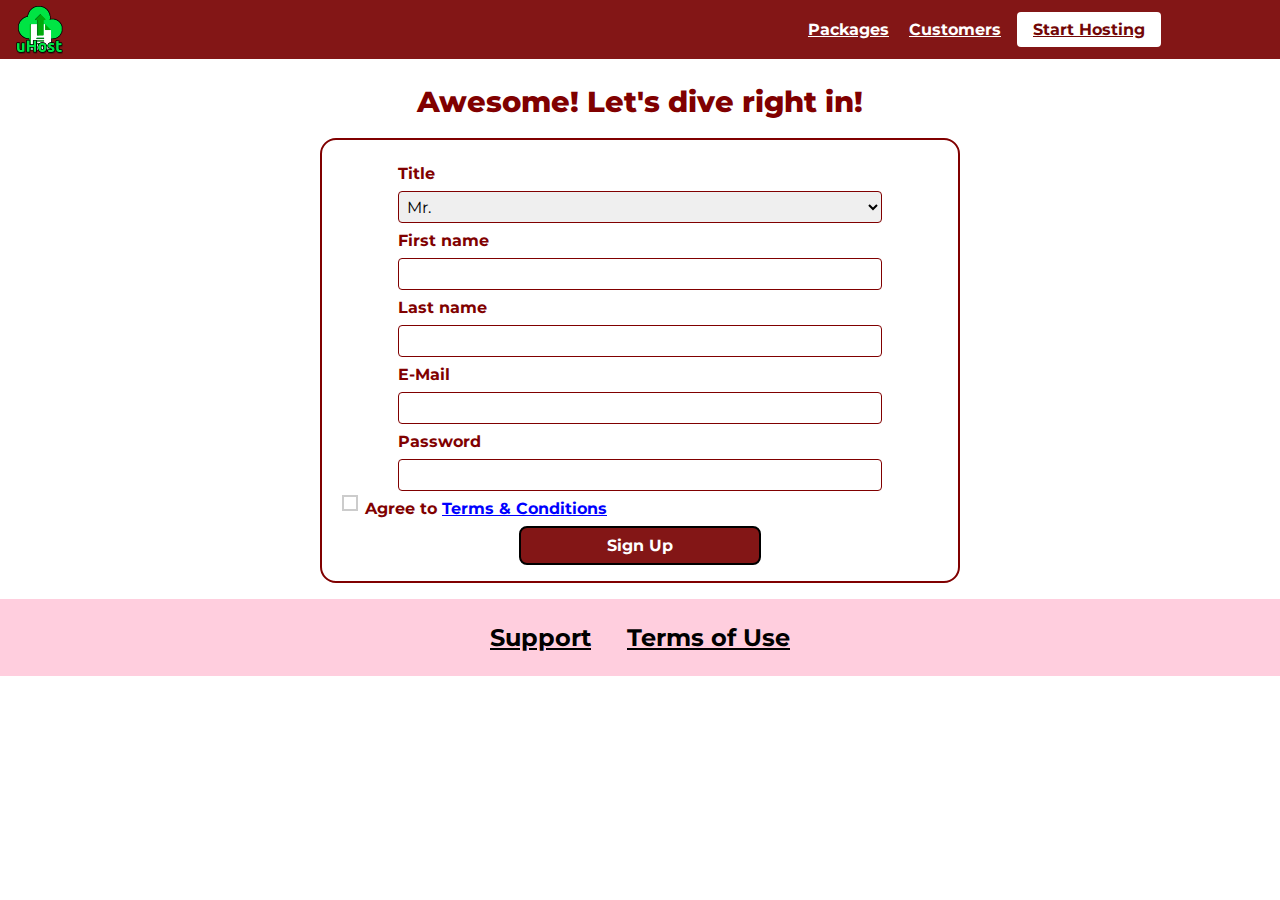
<file: start-hosting/index.html>
<!DOCTYPE html>
<html lang="en">
  <head>
    <meta charset="UTF-8" />
    <meta name="viewport" content="width=device-width, initial-scale=1.0" />
    <meta http-equiv="X-UA-Compatible" content="ie=edge" />
    <title>uHost Signup</title>
    <link rel="preconnect" href="https://fonts.googleapis.com" />
    <link rel="preconnect" href="https://fonts.gstatic.com" crossorigin />
    <link
      href="https://fonts.googleapis.com/css2?family=Anton&display=swap"
      rel="stylesheet"
    />
    <link
      href="https://fonts.googleapis.com/css2?family=Anton&family=Montserrat:ital,wght@0,100..900;1,100..900&display=swap"
      rel="stylesheet"
    />
    <link rel="shortcut icon" href="../favicon.png" />
    <link rel="stylesheet" href="../global.css" />
    <link rel="stylesheet" href="../layout.css" />
    <link rel="stylesheet" href="start-hosting.css" />
  </head>
  <body>
    <div class="backdrop"></div>
    <header class="main-header">
      <div>
        <button class="toggle-button">
          <span class="toggle-button__bar"></span>
          <span class="toggle-button__bar"></span>
          <span class="toggle-button__bar"></span>
        </button>
        <a href="../index.html" class="main-header__brand">
          <img
            src="../images/uhost-icon.png"
            alt="uHost - Your favorite hosting company"
          />
        </a>
      </div>
      <nav class="main-nav">
        <ul class="main-nav__items">
          <li class="main-nav__item">
            <a href="../packages/index.html">Packages</a>
          </li>
          <li class="main-nav__item">
            <a href="../customers/index.html">Customers</a>
          </li>
          <li class="main-nav__item main-nav__item--cta">
            <a href="index.html">Start Hosting</a>
          </li>
        </ul>
      </nav>
    </header>
    <nav class="mobile-nav">
      <ul class="mobile-nav__items">
        <li class="mobile-nav__item">
          <a href="../packages/index.html">Packages</a>
        </li>
        <li class="mobile-nav__item">
          <a href="../customers/index.html">Customers</a>
        </li>
        <li class="mobile-nav__item mobile-nav__item--cta">
          <a href="index.html">Start Hosting</a>
        </li>
      </ul>
    </nav>
    <main class="signup-page">
      <h1 class="signup-title">Awesome! Let's dive right in!</h1>
      <form action="index.html" class="signup-form">
        <label for="title">Title</label>
        <select id="title">
          <option value="mr">Mr.</option>
          <option value="ms">Ms.</option>
        </select>
        <label for="first-name">First name</label>
        <input type="text" id="first-name" required />
        <label for="last-name">Last name</label>
        <input type="text" id="last-name" required />
        <label for="email">E-Mail</label>
        <input type="email" id="email" required />
        <label for="password">Password</label>
        <input type="password" id="password" required />
        <div class="signup-form__checkbox">
          <input type="checkbox" id="agree-terms" />
          <label for="agree-terms">
            Agree to
            <a href="#">Terms &amp; Conditions</a>
          </label>
        </div>
        <button type="submit" class="button">Sign Up</button>
      </form>
    </main>
    <footer class="main-footer">
      <nav>
        <ul class="main-footer__links">
          <li class="main-footer__link">
            <a href="#">Support</a>
          </li>
          <li class="main-footer__link">
            <a href="#">Terms of Use</a>
          </li>
        </ul>
      </nav>
    </footer>
    <script src="../layout.js"></script>
  </body>
</html>
</file>
<file: global.css>
* {
  box-sizing: border-box;
}
body,
html {
  font-family: "Montserrat";
  margin: 0rem;
  padding: 0rem;
}
a {
  text-decoration: none;
}
main {
  margin-top: 84px;
}
</file>
<file: layout.css>
.backdrop {
  display: none;
  position: fixed;
  top: 0;
  z-index: 10;
  width: 100vw;
  height: 100vh;
  background-color: rgba(0, 0, 0, 0.5);
}
.modal {
  display: none;
  position: fixed;
  transform: translateY(-5rem);
  transition: opacity 0.3s ease-out,
    transform 500ms cubic-bezier(0.55, 0.055, 0.675, 0.19);
  z-index: 20;
  top: 20%;
  left: 30%;
  width: 40%;
  background: white;
  padding: 1rem;
  border: 1px solid #ccc;
  box-shadow: 1px 1px 1px rgba(0, 0, 0, 0.5);
}

.modal__title {
  text-align: center;
  margin: 0 0 1rem 0;
}

.modal__actions {
  text-align: center;
}

.modal__action {
  border: 1px solid #0e4f1f;
  background: #0e4f1f;
  text-decoration: none;
  color: white;
  font: inherit;
  padding: 0.5rem 1rem;
  cursor: pointer;
}

.modal__action:hover,
.modal__action:active {
  background: #2ddf5c;
  border-color: #2ddf5c;
}

.modal__action--negative {
  background: red;
  border-color: red;
}

.modal__action--negative:hover,
.modal__action--negative:active {
  background: #ff5454;
  border-color: #ff5454;
}
.modal__title {
  margin: 0;
  margin-bottom: 0.5rem;
}
.main-header {
  position: fixed;
  top: 0;
  z-index: 1;
  width: 100%;
  padding: 1rem 1rem 0rem 1rem;
  background-color: hsl(0, 71%, 30%);
}
.main-header > div {
  text-align: justify;
}
.main-header > div:after {
  content: "";
  display: inline-block;
  width: 100%;
}

.main-header__brand {
  display: inline-block;
  height: 3rem;
  width: auto;
  font-weight: bold;
  font-size: 1.5rem;
  color: white;
  vertical-align: middle;
}
.main-header__brand img {
  height: 100%;
}
.toggle-button {
  width: 3rem;
  background: transparent;
  border: 2px solid white;
  border-radius: 4px;
  cursor: pointer;
  margin: 0 1rem;
  padding: 0 0.5rem;
  vertical-align: middle;
}

.toggle-button:focus {
  outline: none;
}

.toggle-button__bar {
  width: 100%;
  height: 0.2rem;
  background: white;
  display: block;
  margin: 0.6rem 0;
}

.main-nav {
  display: none;
  width: calc(100% - 150px);
  text-align: right;
  vertical-align: middle;
}
.main-nav__items {
  display: inline-block;
}
.main-nav__item {
  display: inline-block;
  padding: 0.25rem;
}
.main-nav__item a {
  color: white;
  font-weight: bold;
  padding: 0.25rem;
}

.main-nav__item a:hover,
.main-nav__item a:active {
  color: hsl(8, 75%, 70%);
  border-bottom: 3px solid white;
}

.main-nav__item--cta a {
  background-color: white;
  color: #720606;
  font-weight: bold;
  padding: 0.5rem 1rem;
  border-radius: 0.25rem;
}

.main-nav__item--cta a:hover,
.main-nav__item--cta a:active {
  background-color: #720606;
  color: white;
  border-bottom: none;
}
.mobile-nav {
  display: none;
  position: fixed;
  z-index: 101;
  top: 0;
  left: 0;
  background: white;
  width: 80%;
  height: 100vh;
}
.mobile-nav__items {
  width: 90%;
  height: 100%;
  list-style: none;
  margin: 0% auto;
  padding: 0;
  text-align: center;
}

.mobile-nav__item {
  margin: 1rem 0;
}
.mobile-nav__item a {
  color: #720606;
  font-weight: bold;
  padding: 0.25rem;
  font-size: 1.5rem;
}
.mobile-nav__item--cta a {
  background-color: #720606;
  color: white;
  font-weight: bold;
  padding: 0.5rem 1rem;
  border-radius: 0.25rem;
}
.mobile-nav__item--cta a:hover,
.mobile-nav__item--cta a:active {
  background-color: rgb(236, 188, 188);
  color: #720606;
  border-bottom: none;
}
.button {
  background-color: hsl(0, 71%, 30%);
  border: 2px solid black;
  border-radius: 0.5rem;
  padding: 0.5rem;
  color: white;
  font: inherit;
  font-weight: bold;
  cursor: pointer;
  transition-duration: 0.4s;
}
.button:hover,
.button:active {
  background-color: #4caf50;
}
.main-footer {
  background-color: #ffcede;
  margin: 0rem;
  padding: 1.5rem;
}
.main-footer__links {
  margin: 0rem;
  padding: 0rem;
  text-align: center;
  list-style-type: none;
}
.main-footer__link {
  margin: 1rem 0;
}
.main-footer__link a {
  color: black;
  font-weight: bold;
  font-size: 1.5rem;
}
.main-footer__link a:hover,
.main-footer__link a:active {
  color: #720606;
  cursor: pointer;
}
.open {
  display: block;
}

@media (min-width: 640px) {
  .main-header {
    padding-top: 0;
  }
  .main-header > div {
    display: inline-block;
    text-align: justify;
    vertical-align: middle;
  }
  .main-header > div:after {
    display: none;
  }
  .main-nav {
    display: inline-block;
  }
  .toggle-button {
    display: none;
  }
  .main-footer__link {
    display: inline-block;
    margin: 0rem 1rem;
  }
}
</file>
<file: main.css>
#product-overview {
  position: relative;
  height: 33vh;
  padding: 0.6rem;
  background-image: url("https://images.unsplash.com/photo-1490984792589-bc12fe270585?q=80&w=2069&auto=format&fit=crop&ixlib=rb-4.0.3&ixid=M3wxMjA3fDB8MHxwaG90by1wYWdlfHx8fGVufDB8fHx8fA%3D%3D");
  background-size: cover;
  background-position: center;
  background-repeat: no-repeat;
}
#product-overview h1 {
  position: absolute;
  bottom: 2%;
  left: 4%;
  margin: 0rem;
  color: hsl(0, 0%, 80%);
  font-family: "Anton", sans-serif;
  font-size: 1.5rem;
}

#plans {
  padding: 0rem;
  margin-bottom: 2.5rem;
  text-align: center;
}
.plans__title {
  margin: 1.3rem 0rem;
  padding: 0.5rem;
  color: hsl(8, 75%, 45%);
  font-size: 2.5rem;
}
.plan {
  background-color: hsl(8, 75%, 70%);
  margin-bottom: 1rem;
  padding: 1rem;
  border-radius: 0.5rem;
}
.plan__title {
  margin-bottom: 0.5rem;
  padding: 0rem;
  font-size: 2.5rem;
}
.plan__price {
  margin-bottom: 0.25rem;
  padding: 0rem;
  font-size: 2.5rem;
}
.plan__features {
  list-style-type: none;
  margin: 0rem;
  padding: 0rem;
}
.plan__features li {
  margin-bottom: 0.5rem;
}
.plan--highlighted {
  background-color: hsl(8, 80%, 60%);
  color: hsl(0, 0%, 90%);
}
.plan__annotation {
  background-color: hsl(0, 0%, 100%);
  padding: 0.5rem;
  border-radius: 0.5rem;
  box-shadow: 4px 2px 2px 2px hsla(0, 0%, 0%, 0.4);
  color: hsl(8, 90%, 40%);
}

#key-features {
  background-color: #d98226;
  padding: 0.5rem;
}
.key-features__title {
  color: white;
  text-align: center;
}
.key-feature__list {
  margin: 0rem;
  padding: 0rem;
  list-style-type: none;
  font-weight: bold;
  text-align: center;
}

.key-feature__image {
  width: 9rem;
  height: 9rem;
  margin: auto;
  border: 2px solid black;
  border-radius: 50%;
  padding: 1.25rem;
  background-color: hsl(340, 100%, 90%);
}
.key-feature__description {
  font-size: 1.25rem;
  text-align: center;
}
@media (min-width: 640px) {
  main {
    margin-top: 56px;
  }
  #product-overview {
    height: 40vh;
  }
  #product-overview h1 {
    font-size: 3rem;
  }
  .plan {
    display: inline-block;
    width: 30%;
    margin: 0.5rem;
    min-width: 242px;
    max-width: 426px;
    vertical-align: middle;
  }
  .plan--highlighted {
    box-shadow: 4px 4px 2px 2px hsla(8, 75%, 70%, 0.7);
  }
  #key-features {
    padding: 1.5rem;
  }
  .key-feature {
    display: inline-block;
    width: 32%;
    max-width: 426px;
    vertical-align: top;
  }
}
</file>
<file: customers/customers.css>
main {
  padding-top: 2.5rem;
}

.testimonial {
  font-size: 1.25rem;
}

.testimonial__image-container {
  width: 60%;
  max-width: 40rem;
  box-shadow: 3px 3px 3px 3px rgba(0, 0, 0, 0.3);
  transform: skewX(20deg);
  overflow: hidden;
}

#customer-1:hover .testimonial__image-container {
  animation: flip-customer 1s ease-out forwards;
}

#customer-2:hover .testimonial__image-container {
  animation: flip-customer 1s ease-out backwards;
}

.testimonial__image {
  width: 100%;
  transform: skew(-20deg) scale(1.4);
  vertical-align: top;
  /* vertical-align: top; or also make it a display: block can get rid of 
  the white space between image and border due to it be a inline element */
}

.testimonial__info {
  text-align: right;
  padding: 0.9rem;
}

#customer-2.testimonial {
  text-align: right;
}

#customer-2 .testimonial__info {
  text-align: left;
}

.testimonial__name {
  margin: 0.2rem;
  color: #ff5454;
  font-size: 2rem;
}

.testimonial__subtitle {
  margin: 0;
  font-size: 1.2rem;
  color: #ccc;
  font-size: 1.1rem;
}

.testimonial__subtitle a {
  color: inherit;
  text-decoration: none;
}

.testimonial__subtitle a:hover,
.testimonial__subtitle a:active {
  color: #7a7a7a;
}

.testimonial__text {
  margin: 0.2rem;
}

@media (min-width: 40rem) {
  .testimonial {
    max-width: 94rem;
    margin: 3rem auto;
    display: flex;
    align-items: center;
    justify-content: space-around;
  }

  .testimonial__list {
    width: 80%;
    margin: auto;
  }

  .testimonial__image-container {
    width: 63%;
  }

  .testimonial__info {
    width: 30%;
  }
}

@keyframes flip-customer {
  0% {
    transform: rotateY(0) skew(20deg);
  }
  50% {
    transform: rotateY(160deg) skew(20deg);
  }
  100% {
    transform: rotateY(360deg) skew(20deg);
  }
}
</file>
<file: packages/packages.css>
.packages {
  padding: 2rem 0rem;
  background-image: url("https://images.unsplash.com/photo-1629757509637-7c99379d6d26?w=500&auto=format&fit=crop&q=60&ixlib=rb-4.0.3&ixid=M3wxMjA3fDB8MHxzZWFyY2h8Nnx8bGFwdG9wJTIwd2l0aCUyMGNvZmZlZXxlbnwwfHwwfHx8MA%3D%3D");
  background-repeat: no-repeat;
  background-position: center;
  background-size: cover;
}
.package {
  position: relative;
  width: 80%;
  margin-bottom: 1rem;
  border: 4px solid rgba(189, 82, 255, 0.8);
  padding: 1rem;
  border-left: none;
  background-color: rgba(255, 204, 221, 0.8);
}
.package:hover,
.package:active {
  box-shadow: 4px 4px 2px 2px hsl(277, 100%, 50%);
}
.package a {
  display: block;
  color: black;
}
.package__badge {
  position: absolute;
  top: 0;
  right: 0;
  margin: 0.5rem;
  border-radius: 0.5rem;
  padding: 1rem;
  background-color: rgb(0, 255, 255);
  font-size: 2rem;
}
.package__subtitle {
  color: hsl(0, 0%, 50%);
}
.package__info {
  border: 2px solid black;
  border-radius: 1rem;
  background-color: white;
  padding: 1.4rem 0.75rem;
  font-size: 1.4rem;
  font-weight: 600;
  color: maroon;
}
#free {
  position: relative;
  left: 20%;
  border: 4px solid rgba(189, 82, 255, 0.8);
  border-right: none;
  text-align: right;
}
#free:hover,
#free:active {
  box-shadow: -4px 4px 2px 2px hsl(277, 100%, 50%);
}
#premium {
  background-color: rgba(249, 134, 153, 0.8);
}
#premium .package__title {
  color: white;
  font-size: 2rem;
}
#premium .package__subtitle {
  color: hsl(0, 0%, 40%);
}
@media (min-width: 640px) {
  main {
    margin-top: 56px;
  }
}
</file>
<file: start-hosting/start-hosting.css>
a {
  color: blue;
  text-decoration: underline;
}
.signup-form {
  padding: 1rem;
  text-align: left;
}
.signup-title {
  font-size: 1.8rem;
  font-weight: 800;
  color: maroon;
  text-align: center;
}
.signup-form label {
  display: block;
  width: 80%;
  margin: 0.5rem auto;
  font-size: 1rem;
  color: maroon;
  font-weight: 700;
}
.signup-form input:not([type="checkbox"]),
.signup-form select {
  display: block;
  width: 80%;
  height: 2rem;
  margin: 0 auto;
  border: 1.6px solid maroon;
  border-radius: 4px;
  padding: 0 4px;
  font: inherit;
}
.signup-form input:focus:not([type="checkbox"]),
.signup-form select:focus {
  outline: none;
  border: 3px solid hsl(137, 90%, 90%);
  background-color: #d8f3df;
}
.signup-form input[type="checkbox"],
.signup-form input[type="checkbox"] + label {
  display: inline-block;
  width: auto;
  vertical-align: baseline;
}
.signup-form input[type="checkbox"] {
  width: 1rem;
  height: 1rem;
  border: 2px solid #ccc;
  appearance: none;
}
.signup-form input[type="checkbox"]:checked {
  outline: none;
  border: 3px solid hsl(138, 100%, 50%);
  background-color: hsl(138, 100%, 50%);
}
.button {
  display: block;
  width: 40%;
  margin: auto;
  text-align: center;
}

@media (min-width: 40rem) {
  .signup-form {
    width: 80vw;
    margin: 1rem auto;
    border: 2px solid maroon;
    border-radius: 0.5rem;
  }
}
@media (min-width: 60rem) {
  .signup-form {
    width: 50vw;
    margin: 1rem auto;
    border: 2px solid maroon;
    border-radius: 1rem;
  }
}
</file>
